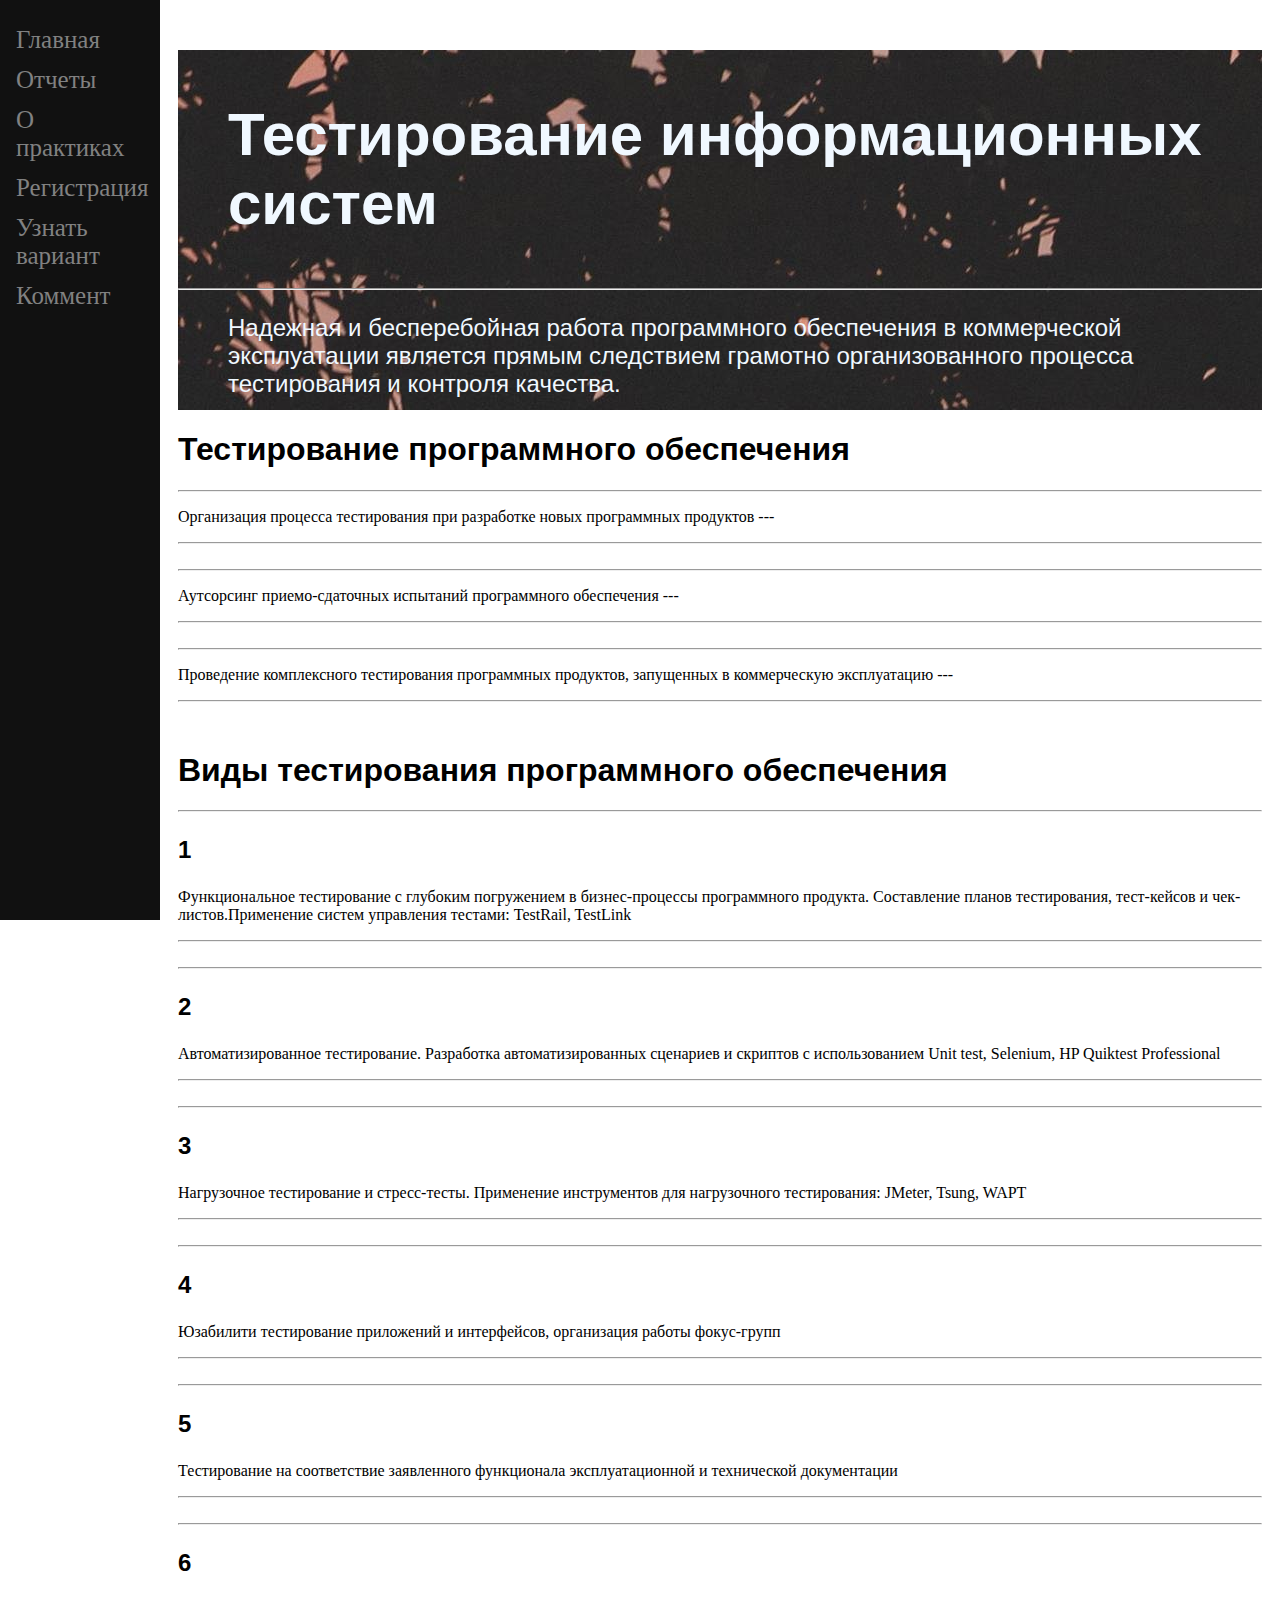
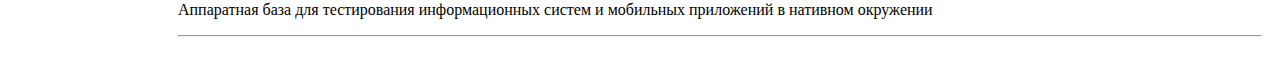
<file: практическая 8/index.html>
<!DOCTYPE html>
<html lang="en">
<head>
    <meta charset="UTF-8">
    <meta http-equiv="X-UA-Compatible" content="IE=edge">
    <meta name="viewport" content="width=device-width, initial-scale=1.0">
    <title>Тестирование ИС</title>
    <link rel="stylesheet" href="./css/main.css">
</head>
<body>
    <!-- боковое меню -->
    <div class="sidenav">
        <a href="#about">Главная</a>
        <a href="./page/word.html">Отчеты</a>
        <a href="./page/practick.html">О практиках</a>
        <a href="./page/regost.html">Регистрация</a>
        <a href="./page/variant.html">Узнать вариант</a>
        <a href="./page/comment.html">Коммент</a>
      </div>

      <div class="main">

      <div class="fon-header">
        <h2 class="text-fon">Тестирование информационных систем</h2>
        <hr>
        <p class="p-fon">Надежная и бесперебойная работа программного обеспечения в коммерческой эксплуатации является прямым следствием грамотно организованного процесса тестирования и контроля качества.</p>
      </div>

      <div class="text">
        <h1 class="text-p">Тестирование программного обеспечения</h1>
        <div class="block">
            <hr class="hr">
            <p class="block-text">Организация процесса тестирования при разработке новых программных продуктов ---</p>
            <hr class="hr">
        </div>
        <div class="block">
            <hr class="hr">
            <p class="block-text">Аутсорсинг приемо-сдаточных испытаний программного обеспечения ---</p>
            <hr class="hr">
        </div>
        <div class="block">
            <hr class="hr">
            <p class="block-text">Проведение комплексного тестирования программных продуктов, запущенных в коммерческую эксплуатацию ---</p>
            <hr class="hr">
        </div>
      </div>

      <div class="text-2">
        <h1 class="text-p">Виды тестирования программного обеспечения</h1>
        <div class="block">
            <hr class="hr">
            <p class="num"><b>1</b></p>
            <p class="block-text">Функциональное тестирование с глубоким погружением в бизнес-процессы программного продукта. Составление планов тестирования, тест-кейсов и чек-листов.Применение систем управления тестами: TestRail, TestLink</p>
            <hr class="hr">
        </div>
        <div class="block">
            <hr class="hr">
            <p class="num"><b>2</b></p>
            <p class="block-text">Автоматизированное тестирование. Разработка автоматизированных сценариев и скриптов с использованием Unit test, Selenium, HP Quiktest Professional</p>
            <hr class="hr">
        </div>
        <div class="block">
            <hr class="hr">
            <p class="num"><b>3</b></p>
            <p class="block-text">Нагрузочное тестирование и стресс-тесты. Применение инструментов для нагрузочного тестирования: JMeter, Tsung, WAPT</p>
            <hr class="hr">
        </div>
        <div class="block">
            <hr class="hr">
            <p class="num"><b>4</b></p>
            <p class="block-text">Юзабилити тестирование приложений и интерфейсов, организация работы фокус-групп</p>
            <hr class="hr">
        </div>
        <div class="block">
            <hr class="hr">
            <p class="num"><b>5</b></p>
            <p class="block-text">Тестирование на соответствие заявленного функционала эксплуатационной и технической документации</p>
            <hr class="hr">
        </div>
        <div class="block">
            <hr class="hr">
            <p class="num"><b>6</b></p>
            <p class="block-text">Аппаратная база для тестирования информационных систем и мобильных приложений в нативном окружении</p>
            <hr class="hr">
        </div>
      </div>

      </div>
</body>
</html>
</file>
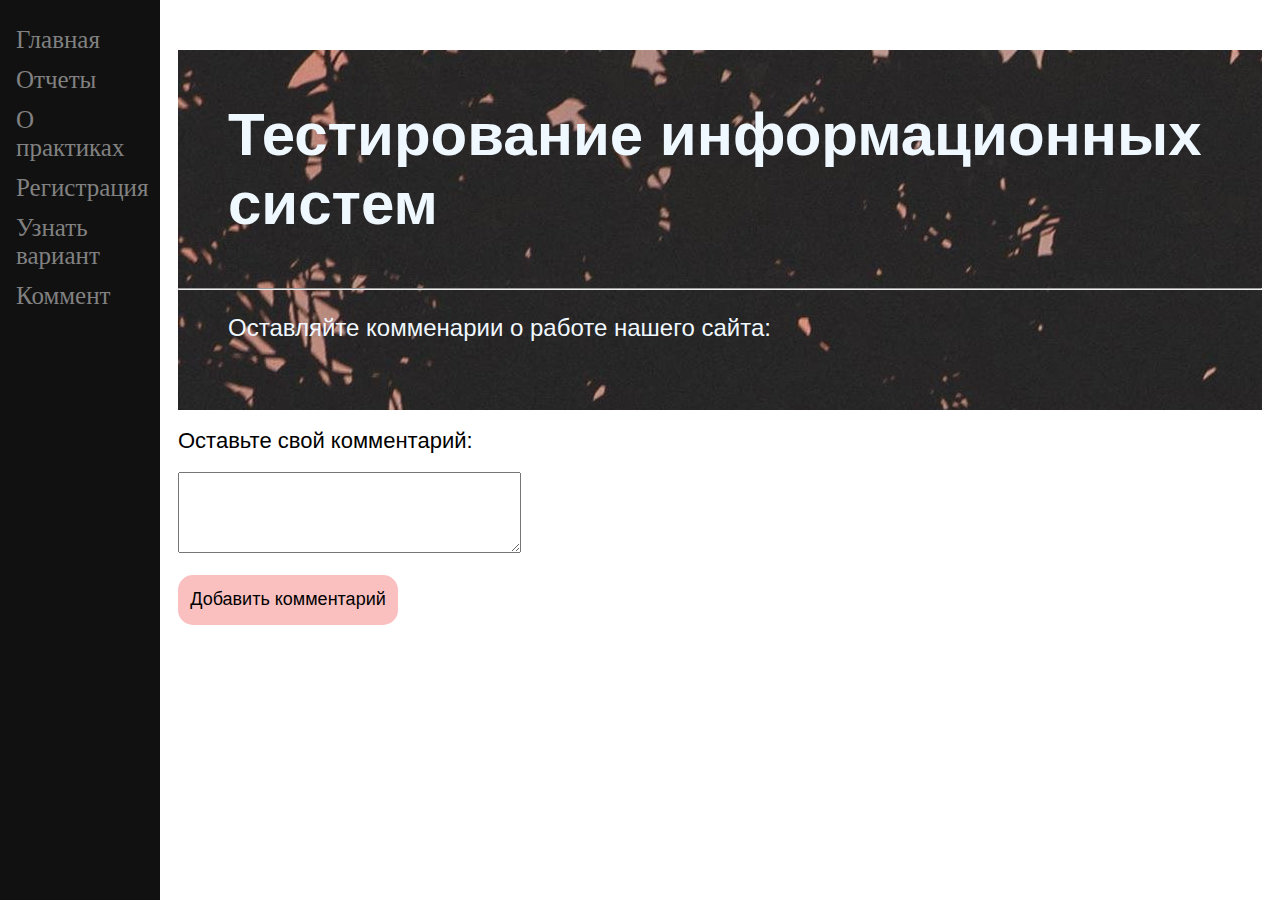
<file: практическая 8/page/comment.html>
<!DOCTYPE html>
<html lang="en">
<head>
    <meta charset="UTF-8">
    <meta http-equiv="X-UA-Compatible" content="IE=edge">
    <meta name="viewport" content="width=device-width, initial-scale=1.0">
    <title>Word - отчеты</title>
    <link rel="stylesheet" href="../css/main.css">
</head>
<body>
    <div class="sidenav">
        <a href="../index.html">Главная</a>
        <a href="./word.html">Отчеты</a>
        <a href="./practick.html">О практиках</a>
        <a href="./regost.html">Регистрация</a>
        <a href="./variant.html">Узнать вариант</a>
        <a href="./variant.html">Коммент</a>
      </div>

    <div class="main">
        <div class="fon-header">
            <h2 class="text-fon">Тестирование информационных систем</h2>
            <hr>
            <p class="p-fon">Оставляйте комменарии о работе нашего сайта:</p>
        </div>
        <br>
        <form>
             <label class="comment-lab">Оставьте свой комментарий:</label><br><br>
             <textarea rows="5" cols="40" id="txt"></textarea><br><br>
             <input class="input" type="button" value="Добавить комментарий" id="add" />
        </form>          
    <div id="komments"></div>
            
    
    </div>
    <script src="../main.js"></script>
</body>
</html>
</file>
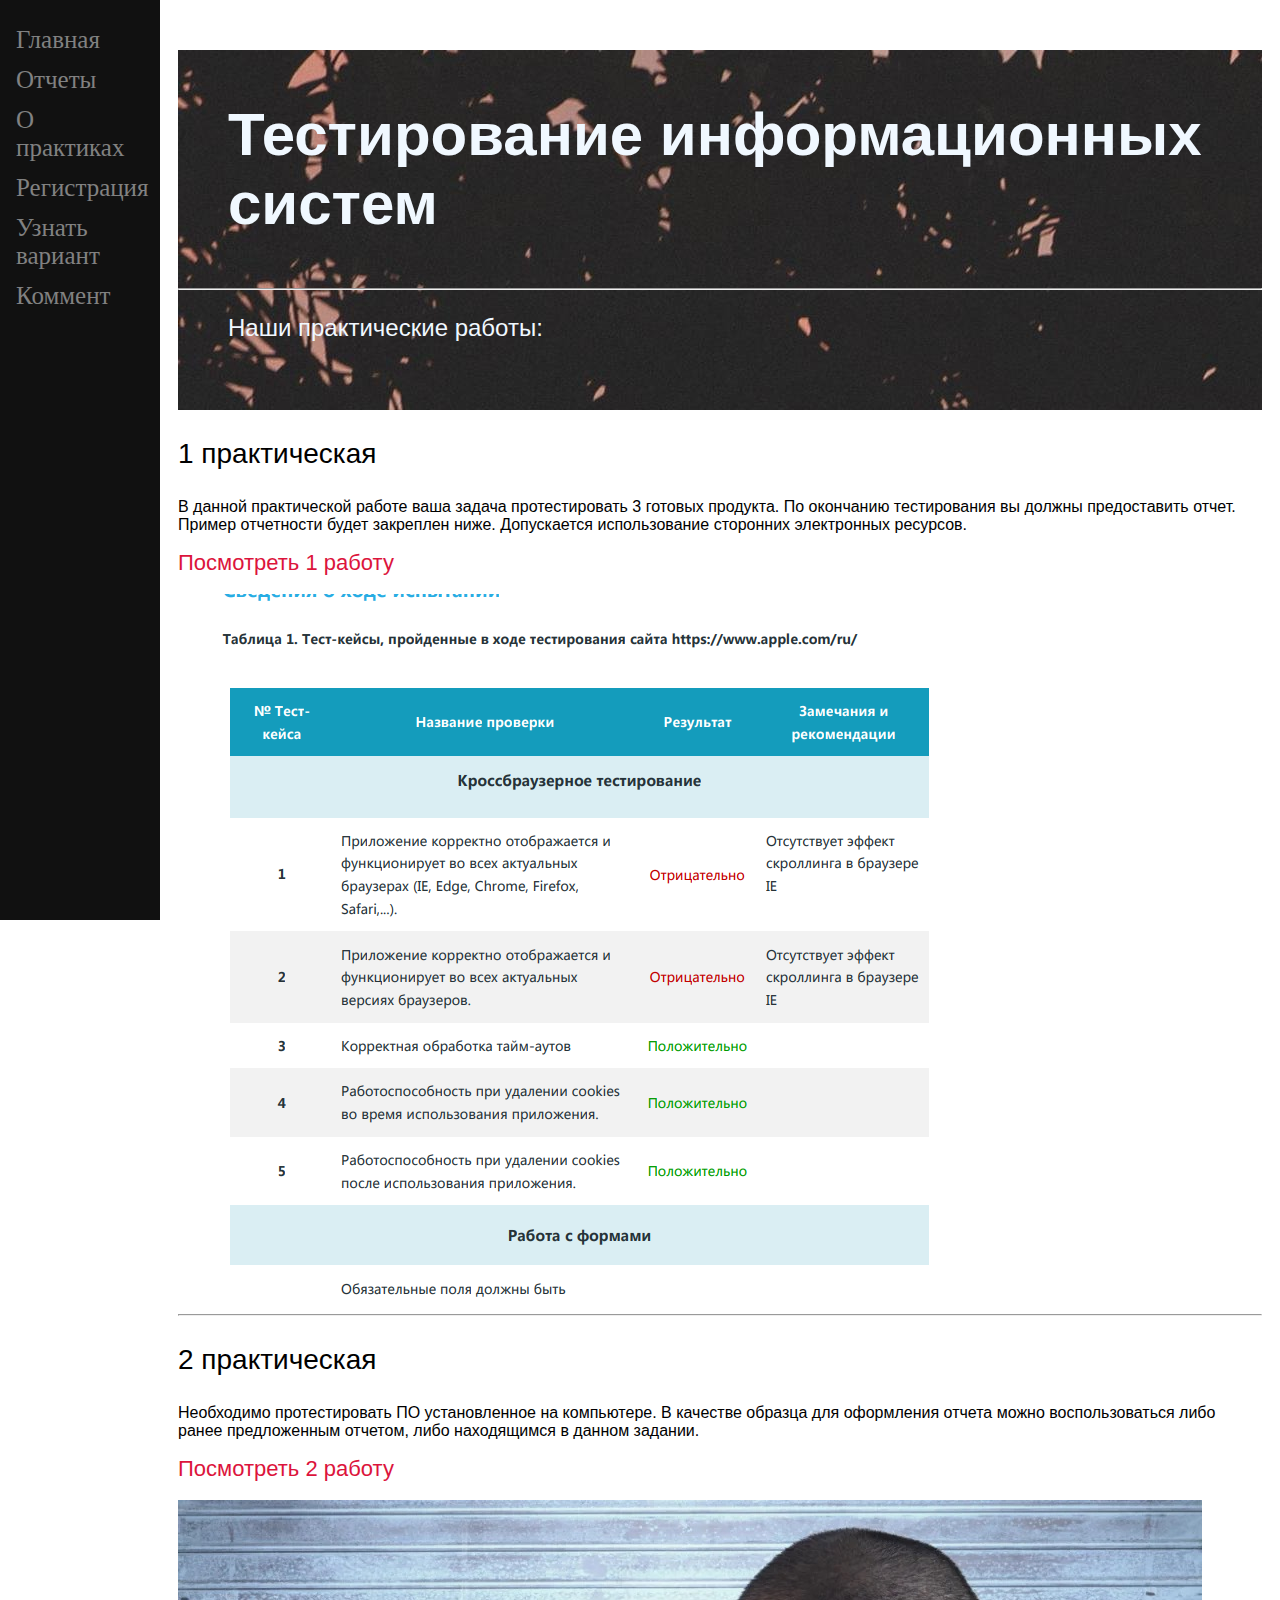
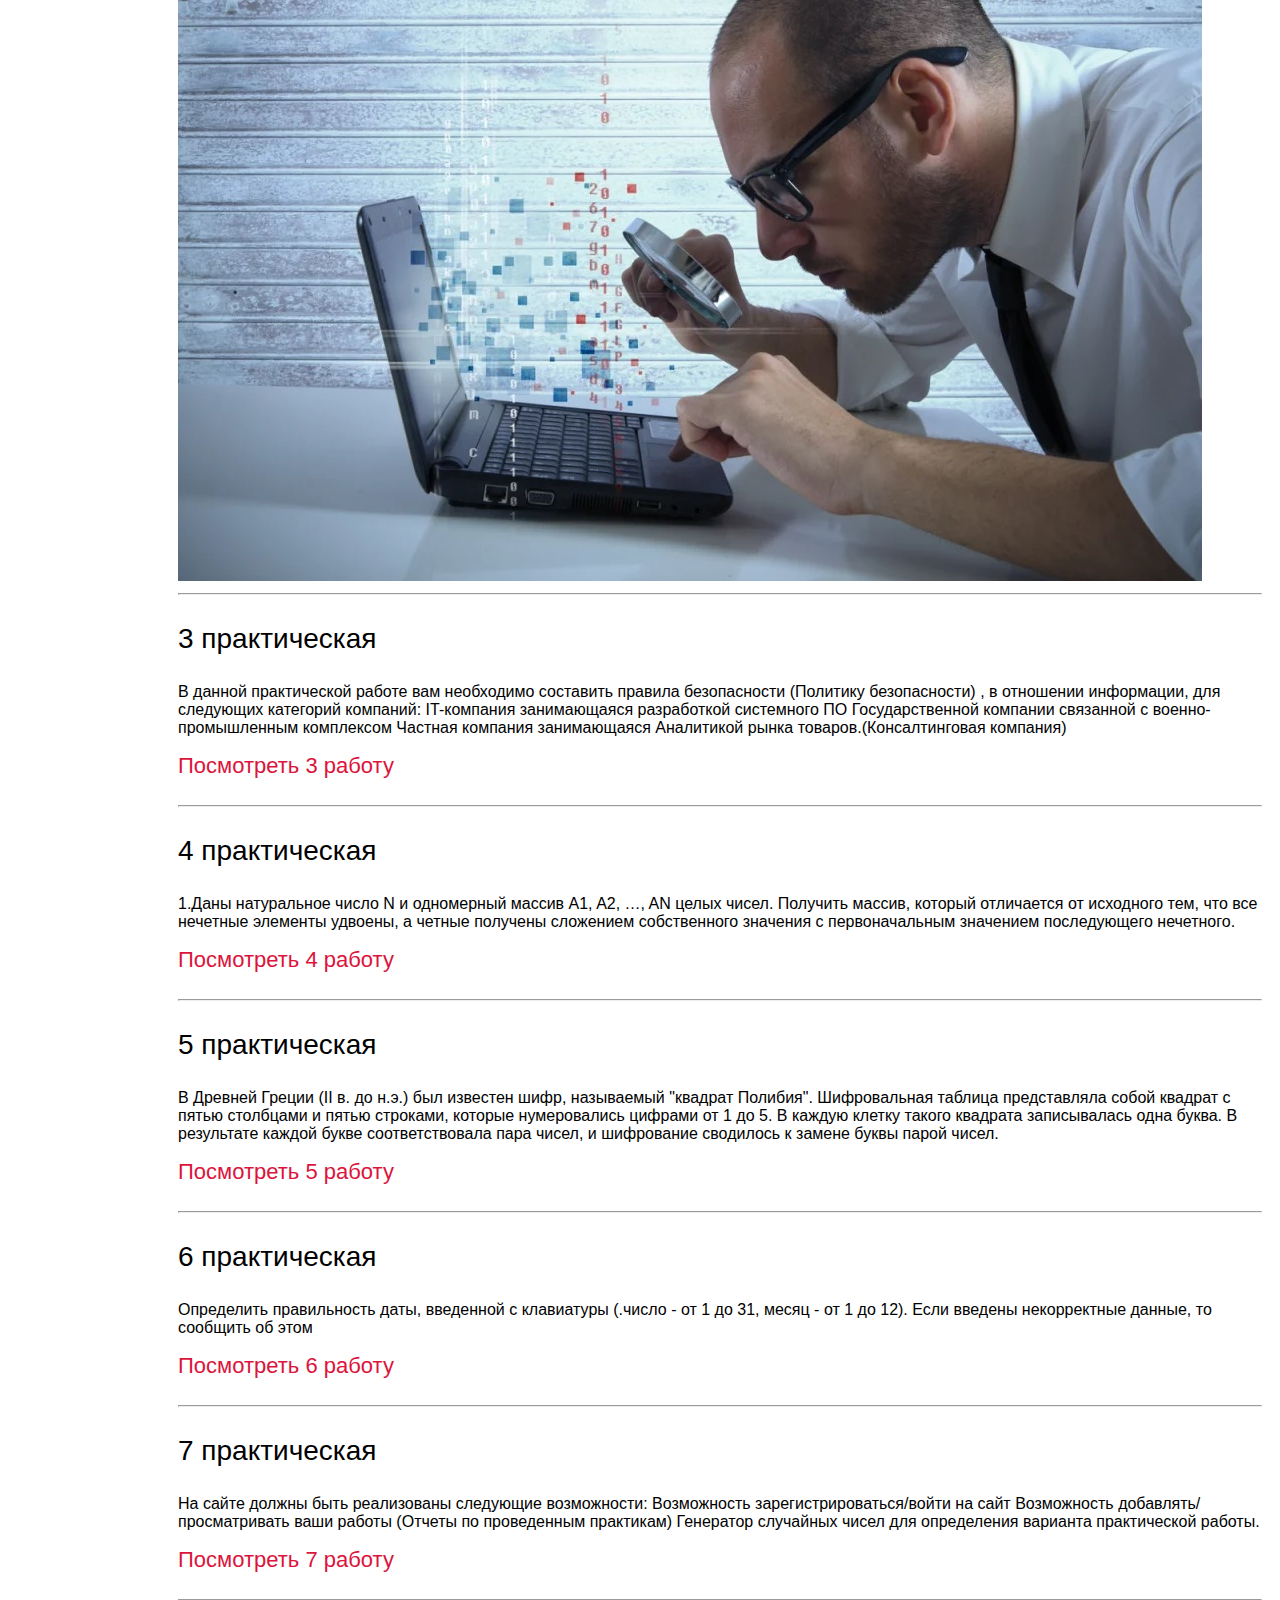
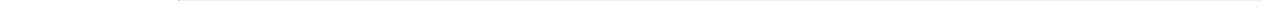
<file: практическая 8/page/practick.html>
<!DOCTYPE html>
<html lang="en">
<head>
    <meta charset="UTF-8">
    <meta http-equiv="X-UA-Compatible" content="IE=edge">
    <meta name="viewport" content="width=device-width, initial-scale=1.0">
    <title>Word - отчеты</title>
    <link rel="stylesheet" href="../css/main.css">
</head>
<body>
    <div class="sidenav">
        <a href="../index.html">Главная</a>
        <a href="./word.html">Отчеты</a>
        <a href="./practick.html">О практиках</a>
        <a href="./regost.html">Регистрация</a>
        <a href="./variant.html">Узнать вариант</a>
        <a href="./comment.html">Коммент</a>
      </div>

    <div class="main">
      <div class="fon-header">
        <h2 class="text-fon">Тестирование информационных систем</h2>
        <hr>
        <p class="p-fon">Наши практические работы:</p>
      </div>

      <div>
        <p class="zag-1">1 практическая</p>
        <p class="text-1">В данной практической работе ваша задача протестировать 3 готовых продукта. По окончанию тестирования вы должны предоставить отчет. Пример отчетности будет закреплен ниже. Допускается использование сторонних электронных ресурсов.</p>
        <a class="a" href="https://is.suvc.ru/mod/assign/view.php?id=222959">Посмотреть 1 работу</a><br><br>
        <img src="../img/Снимок1.PNG">
        <hr>
      </div>
      <div>
        <p class="zag-1">2 практическая</p>
        <p class="text-1">Необходимо протестировать ПО установленное на компьютере. В качестве образца для оформления отчета можно воспользоваться либо ранее предложенным отчетом, либо находящимся в данном задании.</p>
        <a class="a" href="https://is.suvc.ru/mod/assign/view.php?id=223099&forceview=1">Посмотреть 2 работу</a><br><br>
        <img src="../img/QRBxaP2tk7g.jpg">
        <hr>
      </div>
      <div>
        <p class="zag-1">3 практическая</p>
        <p class="text-1">В данной практической работе вам необходимо составить правила безопасности (Политику безопасности) , в отношении информации, для следующих категорий компаний:
            IT-компания занимающаяся разработкой системного ПО
            Государственной компании связанной с военно-промышленным комплексом
            Частная компания занимающаяся Аналитикой рынка товаров.(Консалтинговая компания)</p>
            <a class="a" href="https://is.suvc.ru/mod/assign/view.php?id=224022&forceview=1">Посмотреть 3 работу</a><br><br>
        <hr>
      </div>
      <div>
        <p class="zag-1">4 практическая</p>
        <p class="text-1">1.Даны натуральное число N и одномерный массив A1, A2, …, AN целых чисел. Получить массив, который отличается от исходного тем, что все нечетные элементы удвоены, а четные получены сложением собственного значения с первоначальным значением последующего нечетного.</p>
        <a class="a" href="https://is.suvc.ru/mod/assign/view.php?id=224162&forceview=1">Посмотреть 4 работу</a><br><br>
        <hr>
      </div>
      <div>
        <p class="zag-1">5 практическая</p>
        <p class="text-1">В Древней Греции (II в. до н.э.) был известен шифр, называемый "квадрат Полибия". Шифровальная таблица представляла собой квадрат с пятью столбцами и пятью строками, которые нумеровались цифрами от 1 до 5. В каждую клетку такого квадрата записывалась одна буква. В результате каждой букве соответствовала пара чисел, и шифрование сводилось к замене буквы парой чисел. </p>
        <a class="a" href="https://is.suvc.ru/mod/assign/view.php?id=224163&forceview=1">Посмотреть 5 работу</a><br><br>
        <hr>
      </div>
      <div>
        <p class="zag-1">6 практическая</p>
        <p class="text-1">Определить правильность даты, введенной с клавиатуры (.число - от 1 до 31,
            месяц - от 1 до 12). Если введены некорректные данные, то сообщить об этом</p>
            <a class="a" href="https://is.suvc.ru/mod/assign/view.php?id=224196&forceview=1">Посмотреть 6 работу</a><br><br>
        <hr>
      </div>
      <div>
        <p class="zag-1">7 практическая</p>
        <p class="text-1">На сайте должны быть реализованы следующие возможности:

            Возможность зарегистрироваться/войти на сайт
            Возможность добавлять/просматривать ваши работы (Отчеты по проведенным практикам)
            Генератор случайных чисел для определения варианта практической работы.</p>
            <a class="a" href="https://is.suvc.ru/mod/assign/view.php?id=224222&forceview=1">Посмотреть 7 работу</a><br><br>
        <hr>
      </div>
    
    </div>
    <script src="../script.js"></script>
</body>
</html>
</file>
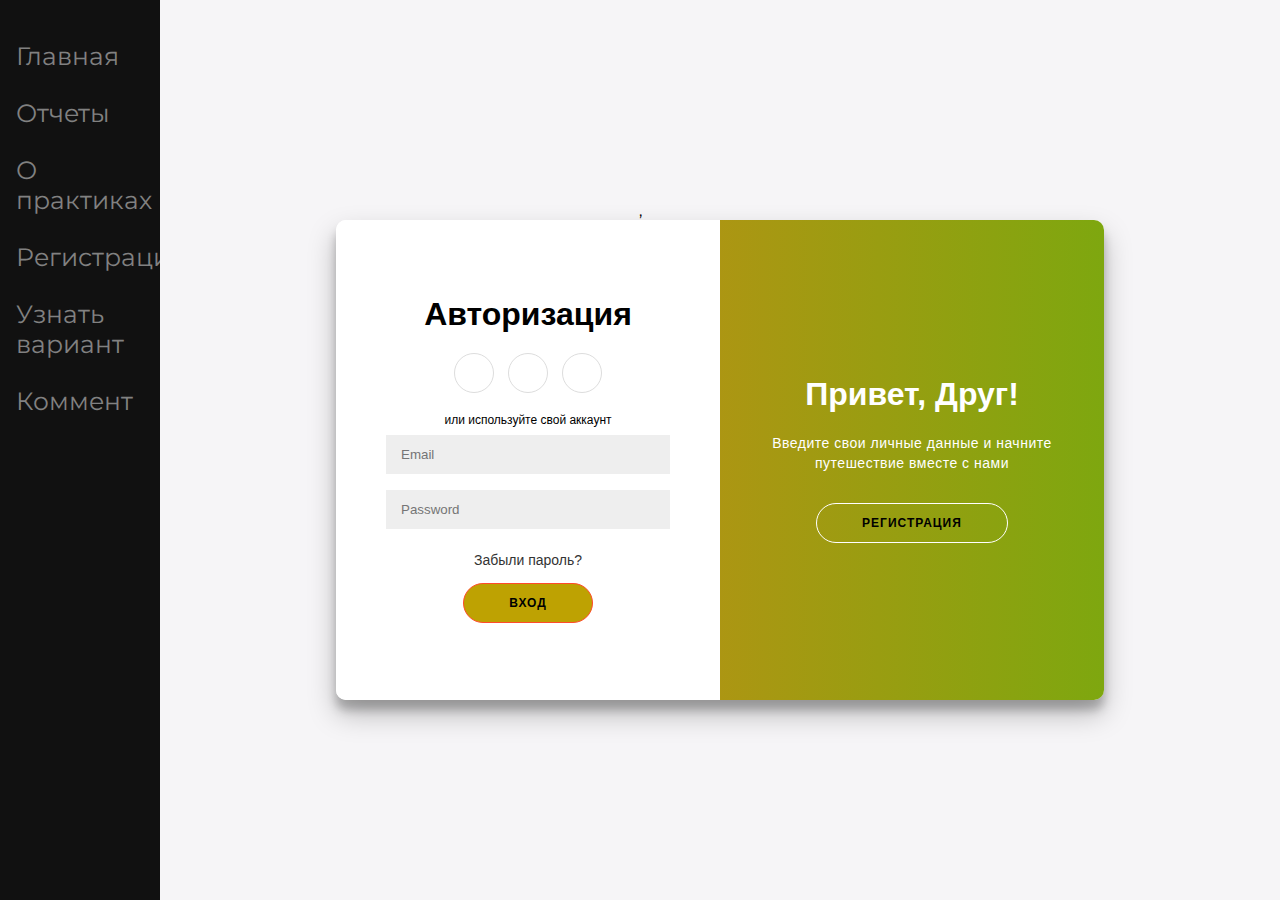
<file: практическая 8/page/regost.html>
<!DOCTYPE html>
<html lang="en">
<head>
    <meta charset="UTF-8">
    <meta http-equiv="X-UA-Compatible" content="IE=edge">
    <meta name="viewport" content="width=device-width, initial-scale=1.0">
    <title>Word - отчеты</title>
    <link rel="stylesheet" href="../css/main.css">
    ,<link rel="stylesheet" href="../css/main-reg.css">
</head>
<body>
    <div class="sidenav">
        <a href="../index.html">Главная</a>
        <a href="./word.html">Отчеты</a>
        <a href="./practick.html">О практиках</a>
        <a href="#clients">Регистрация</a>
        <a href="./variant.html">Узнать вариант</a>
        <a href="./comment.html">Коммент</a>
      </div>

      <div class="main">
  
        <div class="container" id="container">
            <div class="form-container sign-up-container">
                <form action="#">
                    <h1>Регистрация</h1>
                    <div class="social-container">
                        <a href="#" class="social"><i class="fab fa-facebook-f"></i></a>
                        <a href="#" class="social"><i class="fab fa-google-plus-g"></i></a>
                        <a href="#" class="social"><i class="fab fa-linkedin-in"></i></a>
                    </div>
                    <span>или используйте свой E-mail для регистрации</span>
                    <input type="text" placeholder="Name" />
                    <input type="email" placeholder="Email" />
                    <input type="password" placeholder="Password" />
                    <button>Зарегистрироваться</button>
                </form>
            </div>
            <div class="form-container sign-in-container">
                <form action="#">
                    <h1>Авторизация</h1>
                    <div class="social-container">
                        <a href="#" class="social"><i class="fab fa-facebook-f"></i></a>
                        <a href="#" class="social"><i class="fab fa-google-plus-g"></i></a>
                        <a href="#" class="social"><i class="fab fa-linkedin-in"></i></a>
                    </div>
                    <span>или используйте свой аккаунт</span>
                    <input type="email" placeholder="Email" />
                    <input type="password" placeholder="Password" />
                    <a href="#">Забыли пароль?</a>
                    <button>Вход</button>
                </form>
            </div>
            <div class="overlay-container">
                <div class="overlay">
                    <div class="overlay-panel overlay-left">
                        <h1>Добро пожаловать!</h1>
                        <p>Чтобы оставаться на связи с нами, пожалуйста, войдите в систему с вашей личной информацией</p>
                        <button class="ghost" id="signIn">Авторизация</button>
                    </div>
                    <div class="overlay-panel overlay-right">
                        <h1>Привет, Друг!</h1>
                        <p>Введите свои личные данные и начните путешествие вместе с нами</p>
                        <button class="ghost" id="signUp">Регистрация</button>
                    </div>
                </div>
            </div>
        </div>
      </div>
      <script src="../script.js"></script>
</body>
</html>
</file>
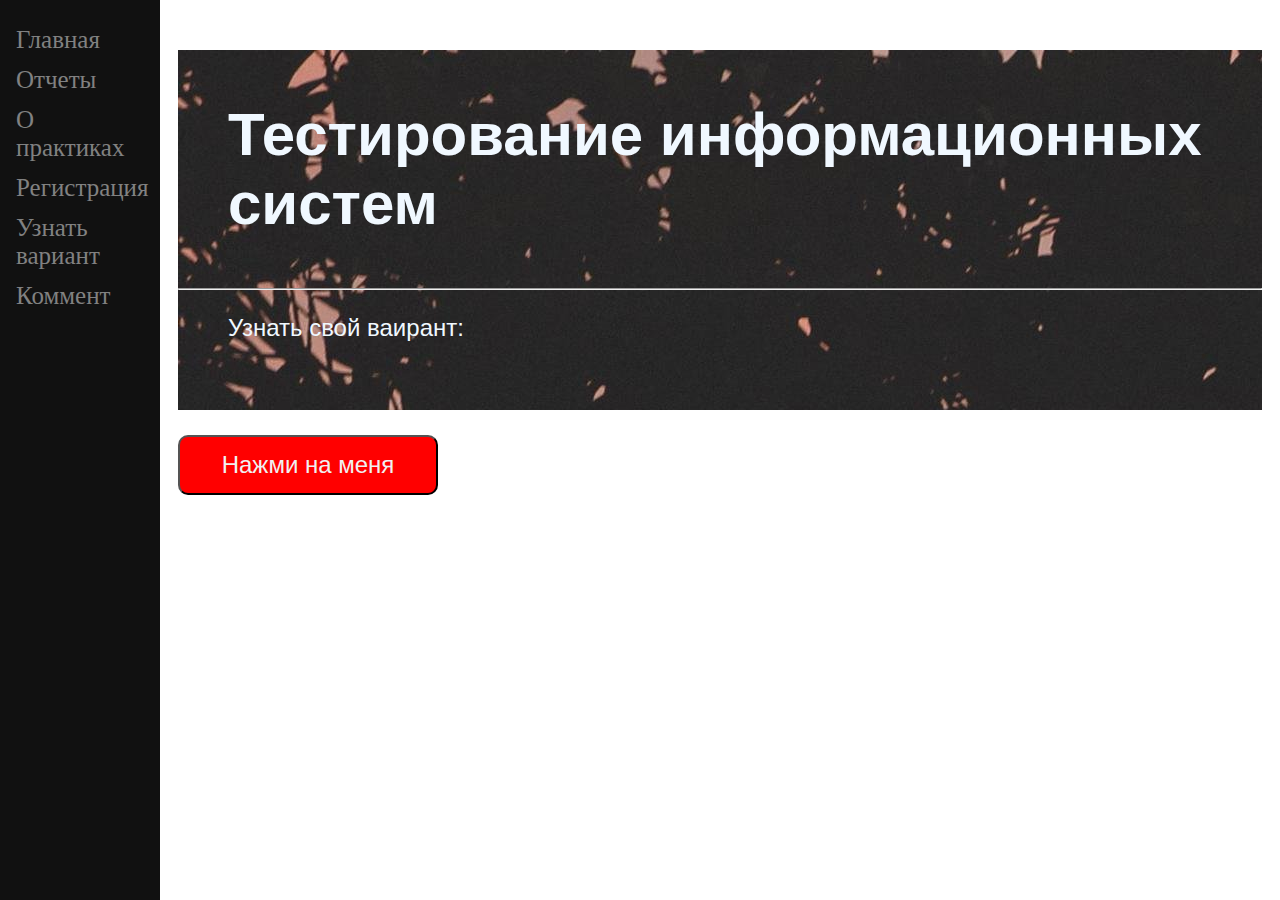
<file: практическая 8/page/variant.html>
<!DOCTYPE html>
<html lang="en">
<head>
    <meta charset="UTF-8">
    <meta http-equiv="X-UA-Compatible" content="IE=edge">
    <meta name="viewport" content="width=device-width, initial-scale=1.0">
    <title>Word - отчеты</title>
    <link rel="stylesheet" href="../css/main.css">
</head>
<body>
    <div class="sidenav">
        <a href="../index.html">Главная</a>
        <a href="./word.html">Отчеты</a>
        <a href="./practick.html">О практиках</a>
        <a href="./regost.html">Регистрация</a>
        <a href="#contact">Узнать вариант</a>
        <a href="./comment.html">Коммент</a>
      </div>

    <div class="main">
      <div class="fon-header">
        <h2 class="text-fon">Тестирование информационных систем</h2>
        <hr>
        <p class="p-fon">Узнать свой ваирант:</p>
      </div>

    <button class="btn-1" onclick="document.getElementById('demo').innerHTML = Math.floor(Math.random() * 24)">Нажми на меня</button>
    <p class="mew" id="demo"></p>
    </div>

    <script src="../script.js"></script>
</body>
</html>
</file>
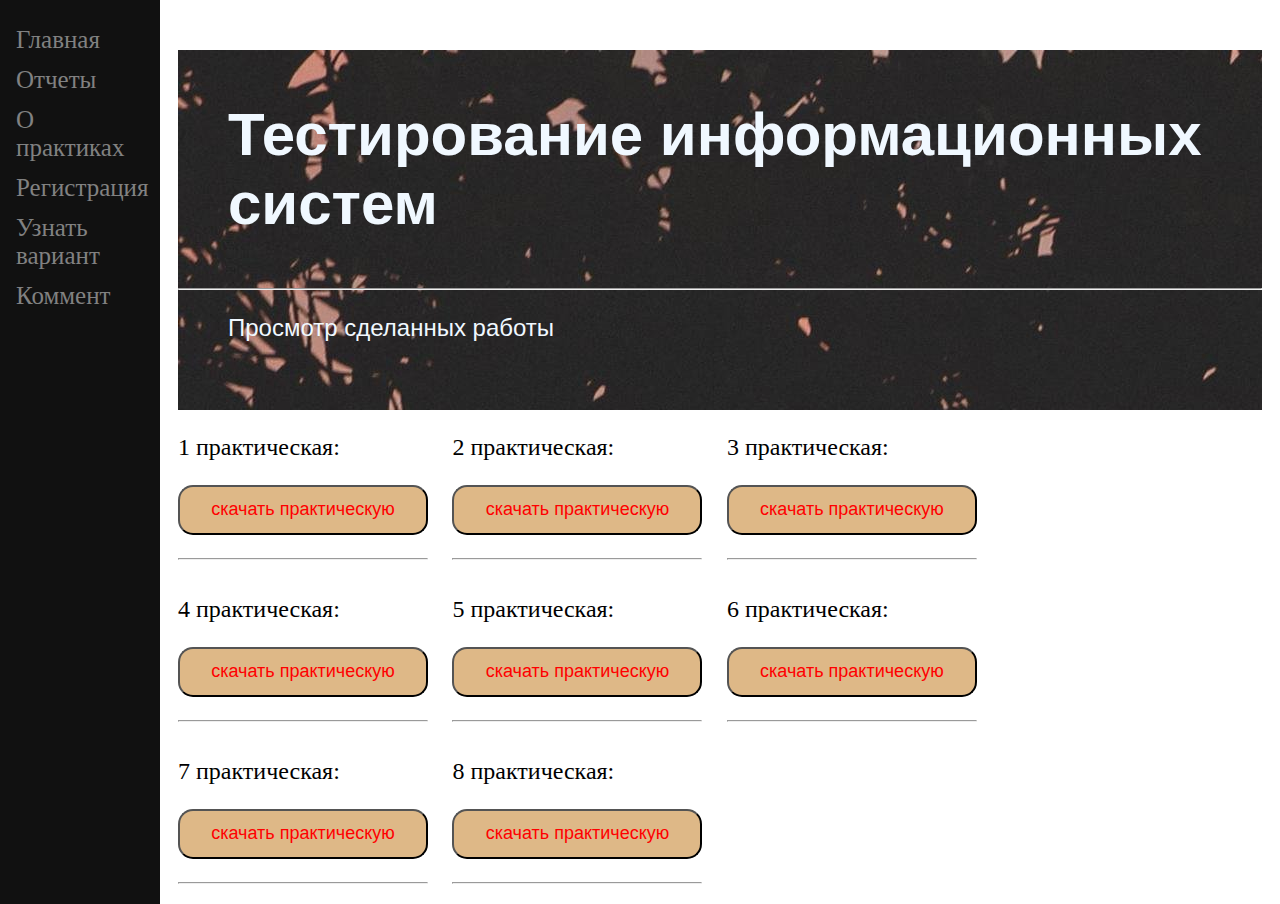
<file: практическая 8/page/word.html>
<!DOCTYPE html>
<html lang="en">
<head>
    <meta charset="UTF-8">
    <meta http-equiv="X-UA-Compatible" content="IE=edge">
    <meta name="viewport" content="width=device-width, initial-scale=1.0">
    <title>Word - отчеты</title>
    <link rel="stylesheet" href="../css/main.css">
</head>
<body>
    <div class="sidenav">
        <a href="../index.html">Главная</a>
        <a href="#services">Отчеты</a>
        <a href="./practick.html">О практиках</a>
        <a href="./regost.html">Регистрация</a>
        <a href="./variant.html">Узнать вариант</a>
        <a href="./comment.html">Коммент</a>
      </div>

      <div class="main">

        <div class="fon-header">
          <h2 class="text-fon">Тестирование информационных систем</h2>
          <hr>
          <p class="p-fon">Просмотр сделанных работы</p>
        </div>


        <div class="word">
            <p class="word-num">1 практическая:</p>
            <a href="../word/отчет по сайту Читай город.docx" download><button type="submit" class="btn">скачать практическую</button></a>
            <hr>
        </div>
        <div class="word">
            <p class="word-num">2 практическая:</p>
            <a href="../word/2 практическая.docx" download><button type="submit" class="btn">скачать практическую</button></a>
            <hr>
        </div>
        <div class="word">
          <p class="word-num">3 практическая:</p>
          <a href="../word/3 практическая.docx" download><button type="submit" class="btn">скачать практическую</button></a>
          <hr>
      </div>
      <div class="word">
        <p class="word-num">4 практическая:</p>
        <a href="../word/отчет по практической работе 4 (Мисник Е.А).docx" download><button type="submit" class="btn">скачать практическую</button></a>
        <hr>
    </div>
    <div class="word">
      <p class="word-num">5 практическая:</p>
      <a href="../word/5 практическая.docx" download><button type="submit" class="btn">скачать практическую</button></a>
      <hr>
  </div>
  <div class="word">
    <p class="word-num">6 практическая:</p>
    <a href="../word/отчет практическая 6.docx" download><button type="submit" class="btn">скачать практическую</button></a>
    <hr>
  </div>
  <div class="word">
    <p class="word-num">7 практическая:</p>
    <a href="../word/отчет 7 практическая.docx" download><button type="submit" class="btn">скачать практическую</button></a>
    <hr>
  </div>
  <div class="word">
    <p class="word-num">8 практическая:</p>
    <a href="#" download><button type="submit" class="btn">скачать практическую</button></a>
    <hr>
  </div>

    </div>
</body>
</html>
</file>
<file: практическая 8/css/main.css>
.sidenav {
    height: 100%;
    width: 160px;
    position: fixed;
    z-index: 1;
    top: 0;
    left: 0;
    background-color: #111;
    overflow-x: hidden;
    padding-top: 20px;
}

.sidenav a {
    padding: 6px 15px 6px 16px;
    text-decoration: none;
    font-size: 25px;
    color: #818181;
    display: block;
}

.sidenav a:hover {
    color: #f1f1f1;
}

.main {
    margin-left: 160px; 
    padding: 0px 10px;
    font-family: Arial, Helvetica, sans-serif;
}

@media screen and (max-height: 450px) {
    .sidenav {padding-top: 15px;}
    .sidenav a {font-size: 18px;}
}

.fon-header {
    background-image: url(../page/fon.jpg);
    width: auto;
    height: 40vh;
}

.text-fon {
    color: aliceblue;
    padding-left: 50px;
    padding-top: 50px;
    font-size: 60px;
}

.p-fon {
    color: aliceblue;
    padding-left: 50px;
    font-size: 24px;
}

.block {
    margin-bottom: 25px;
}

.hr {
    color: brown;
}

.block-text {
    font-family: Cambria, Cochin, Georgia, Times, 'Times New Roman', serif;
}

.num {
    font-size: 24px;
}

.text-2 {
    margin-top: 50px;
}

.word-num {
    font-family: Cambria, Cochin, Georgia, Times, 'Times New Roman', serif;
    font-size: 24px;
}

.btn {
    width: 250px;
    height: 50px;
    border-radius: 15px;
    border-color: none;
    margin-bottom: 15px;
    background-color: burlywood;
    color: rgb(255, 0, 0);
    font-size: 18px;
}

.btn:hover {
    width: 260px;
    height: 60px;
    border-radius: 10px;
    margin-bottom: 15px;
    background-color: rgb(190, 152, 101);
    transition: 0.6s;
}

.word {
    display: inline-block;
    width: 250px;
    margin-right: 20px;
}

.btn-1 {
    width: 260px;
    height: 60px;
    border-radius: 10px;
    margin-bottom: 15px;
    background-color: rgb(255, 0, 0);
    transition: 0.6s;
    color: #f1f1f1;
    font-size: 24px;
    margin-top: 25px;
}

.btn-1:hover {
    width: 260px;
    height: 60px;
    border-radius: 10px;
    margin-bottom: 15px;
    background-color: rgb(151, 0, 0);
    transition: 0.6s;
    color: #f1f1f1;
    font-size: 24px;
}

.mew {
    font-size: 32px;
    font-family: Arial, Helvetica, sans-serif;
}

.zag-1 {
    font-size: 28px;
    font-family: 'Franklin Gothic Medium', 'Arial Narrow', Arial, sans-serif;
}

.a {
    text-decoration: none;
    color: crimson;
    font-size: 22px;
    font-family: 'Franklin Gothic Medium', 'Arial Narrow', Arial, sans-serif;
}

.a:hover {
    color: rgb(143, 2, 30);
}

.comment-lab {
    font-size: 22px;
    font-family: 'Franklin Gothic Medium', 'Arial Narrow', Arial, sans-serif;
}

.input {
    border-radius: 15px;
    border: none;
    width: 220px;
    height: 50px;
    background-color: rgb(250, 192, 192);
    font-size: 18px;
}

.input:hover {
    background-color: brown;
    color: aliceblue;
}
</file>
<file: практическая 8/css/main-reg.css>
@import url('https://fonts.googleapis.com/css?family=Montserrat:400,800');

* {
    box-sizing: border-box;
}

body {
    font-family: 'Montserrat', sans-serif;
    background: #f6f5f7;
    display: flex;
    flex-direction: column;
    justify-content: center;
    align-items: center;
    height: 100vh;
    margin: -0px 0 0px;
		margin-top: 0px;
}

h1 {
    font-weight: bold;
    margin: 0;
}

p {
    font-size: 14px;
    font-weight: 100;
    line-height: 20px;
    letter-spacing: .5px;
    margin: 20px 0 30px;
}

span {
    font-size: 12px;
}

a {
    color: #333;
    font-size: 14px;
    text-decoration: none;
    margin: 15px 0;
}

.container {
    background: #fff;
    border-radius: 10px;
    box-shadow: 0 14px 28px rgba(0, 0, 0, .25), 0 10px 10px rgba(0, 0, 0, .22);
    position: relative;
    overflow: hidden;
    width: 768px;
    max-width: 100%;
    min-height: 480px;
}

.form-container form {
    background: #fff;
    display: flex;
    flex-direction: column;
    padding:  0 50px;
    height: 100%;
    justify-content: center;
    align-items: center;
    text-align: center;
}

.social-container {
    margin: 20px 0;
}

.social-container a {
    border: 1px solid #ddd;
    border-radius: 50%;
    display: inline-flex;
    justify-content: center;
    align-items: center;
    margin: 0 5px;
    height: 40px;
    width: 40px;
}

.form-container input {
    background: #eee;
    border: none;
    padding: 12px 15px;
    margin: 8px 0;
    width: 100%;
}

button {
    border-radius: 20px;
    border: 1px solid #ff4b2b;
    background: #bea202;
    color: #000000;
    font-size: 12px;
    font-weight: bold;
    padding: 12px 45px;
    letter-spacing: 1px;
    text-transform: uppercase;
    transition: transform 80ms ease-in;
}

button:active {
    transform: scale(.95);
}

button:focus {
    outline: none;
}

button.ghost {
    background: transparent;
    border-color: #fff;
}

.form-container {
    position: absolute;
    top: 0;
    height: 100%;
    transition: all .6s ease-in-out;
}

.sign-in-container {
    left: 0;
    width: 50%;
    z-index: 2;
}

.sign-up-container {
    left: 0;
    width: 50%;
    z-index: 1;
    opacity: 0;
}

.overlay-container {
    position: absolute;
    top: 0;
    left: 50%;
    width: 50%;
    height: 100%;
    overflow: hidden;
    transition: transform .6s ease-in-out;
    z-index: 100;
}

.overlay {
    background: #0bb305;
    background: linear-gradient(to right, #da8516, #7ea70f) no-repeat 0 0 / cover;
    color: #fff;
    position: relative;
    left: -100%;
    height: 100%;
    width: 200%;
    transform: translateY(0);
    transition: transform .6s ease-in-out;
}

.overlay-panel {
    position: absolute;
    top: 0;
    display: flex;
    flex-direction: column;
    justify-content: center;
    align-items: center;
    padding: 0 40px;
    height: 100%;
    width: 50%;
    text-align: center;
    transform: translateY(0);
    transition: transform .6s ease-in-out;
}

.overlay-right {
    right: 0;
    transform: translateY(0);
}

.overlay-left {
    transform: translateY(-20%);
}

/* Move signin to right */
.container.right-panel-active .sign-in-container {
    transform: translateY(100%);
}

/* Move overlay to left */
.container.right-panel-active .overlay-container {
    transform: translateX(-100%);
}

/* Bring signup over signin */
.container.right-panel-active .sign-up-container {
    transform: translateX(100%);
    opacity: 1;
    z-index: 5;
}

/* Move overlay back to right */
.container.right-panel-active .overlay {
    transform: translateX(50%);
}

/* Bring back the text to center */
.container.right-panel-active .overlay-left {
    transform: translateY(0);
}

/* Same effect for right */
.container.right-panel-active .overlay-right {
    transform: translateY(20%);
}

.footer {
	margin-top: 25px;
	text-align: center;
}


.icons {
	display: flex;
	width: 30px;
	height: 30px;
	letter-spacing: 15px;
	align-items: center;
}
</file>
